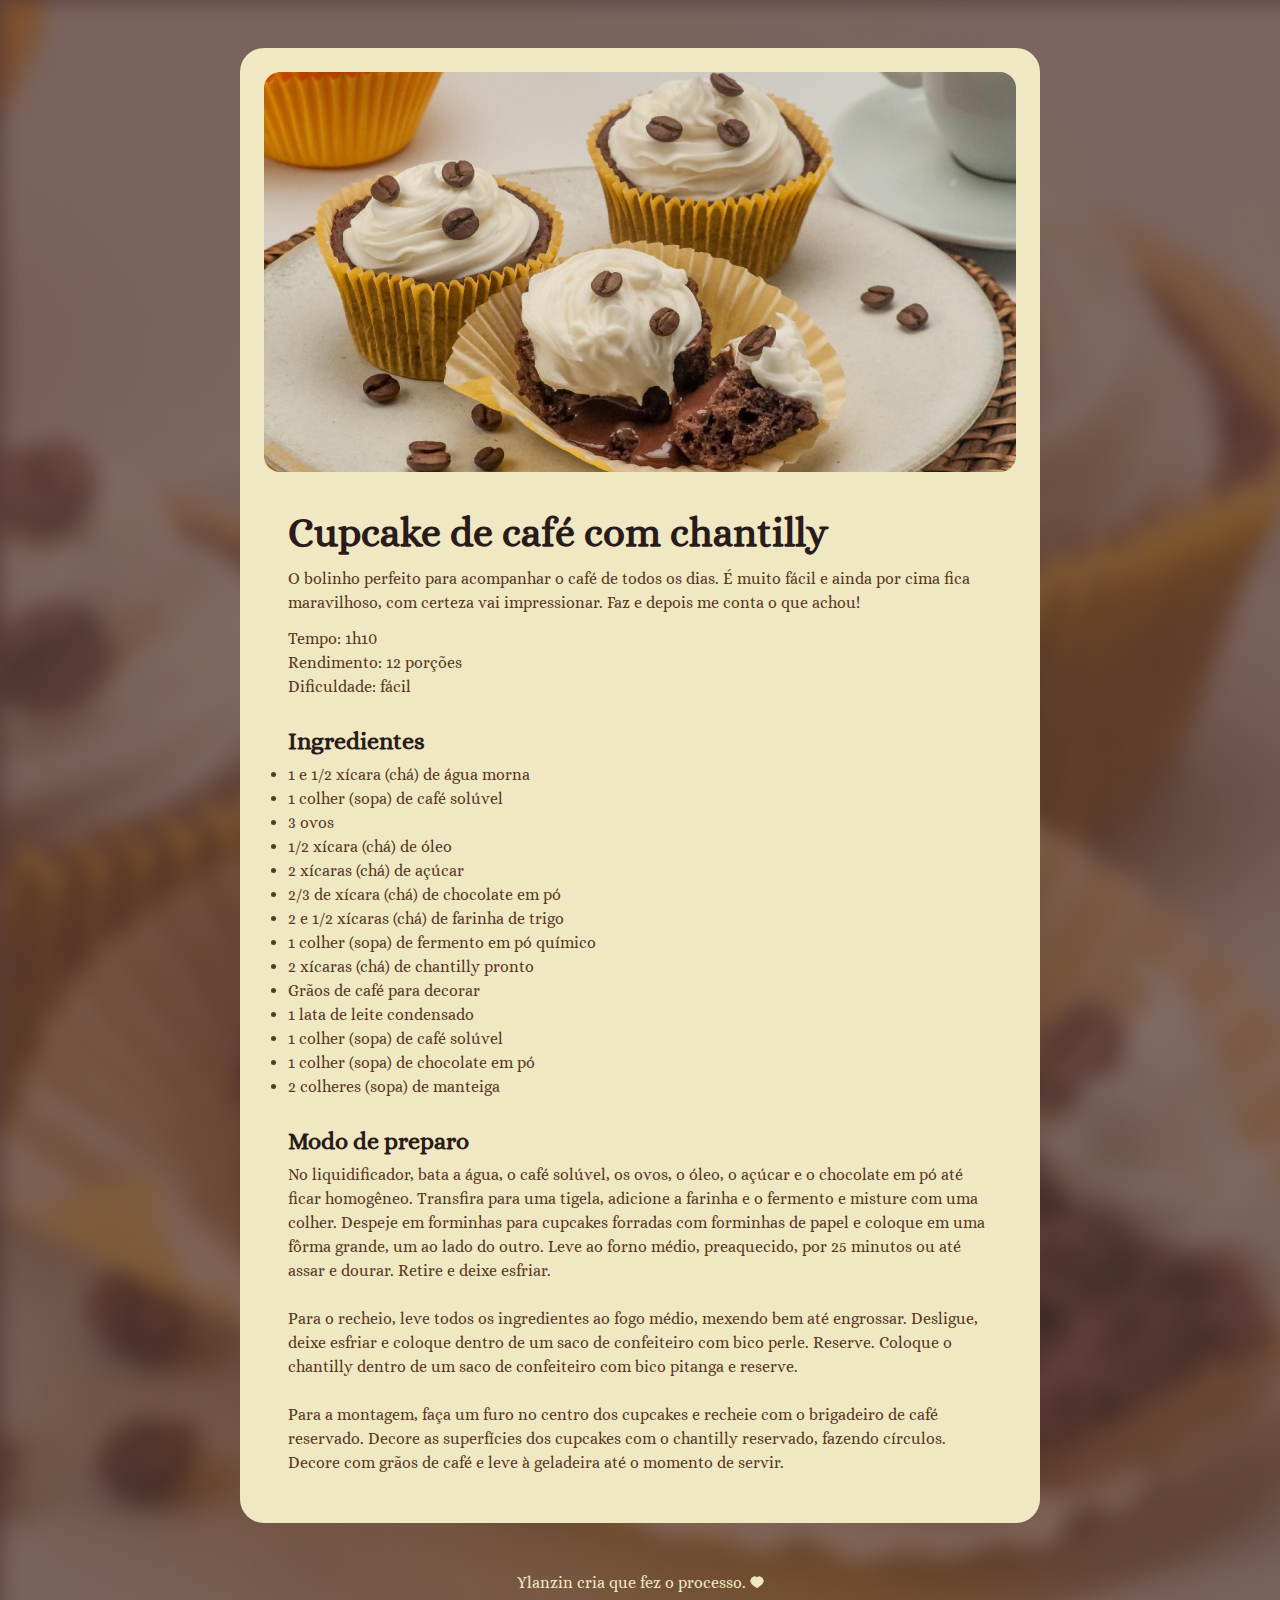
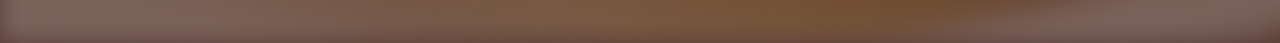
<file: index.html>
<!DOCTYPE html>
<html lang="pt-br">
<head>
    <meta charset="UTF-8">
    <meta name="viewport" content="width=device-width, initial-scale=1.0">
    <title>Página de receita</title>
    <link rel="stylesheet" href="style.css">
    <link rel="preconnect" href="https://fonts.googleapis.com">
<link rel="preconnect" href="https://fonts.gstatic.com" crossorigin>
<link href="https://fonts.googleapis.com/css2?family=Alice&display=swap" rel="stylesheet">
</head>
<body>
    <div id="page">
        <img src="assets/main-image.jpg" alt="imagem de um Cupcake com graos de cafe e um chantilly">
    <main>
        <section id="about">
            <h1>Cupcake de café com chantilly</h1>
            <p>
                O bolinho perfeito para acompanhar o café de todos os dias. É muito fácil e ainda por cima fica maravilhoso, com certeza vai impressionar. Faz e depois me conta o que achou!
            </p>
            <p>
                Tempo: 1h10 <br>
                Rendimento: 12 porções <br>
                Dificuldade: fácil
            </p>
        </section>
        <section id="ingredients">
            <h2>Ingredientes</h2>
            <ul>
            <LI>1 e 1/2 xícara (chá) de água morna</LI>
            <LI>1 colher (sopa) de café solúvel</LI>
            <LI>3 ovos</LI>
            <LI>1/2 xícara (chá) de óleo</LI>
            <LI>2 xícaras (chá) de açúcar</LI>
            <LI>2/3 de xícara (chá) de chocolate em pó</LI>
            <LI>2 e 1/2 xícaras (chá) de farinha de trigo</LI>
            <LI>1 colher (sopa) de fermento em pó químico</LI>
            <LI>2 xícaras (chá) de chantilly pronto</LI>
            <LI>Grãos de café para decorar</LI>
            <LI>1 lata de leite condensado</LI>
            <LI>1 colher (sopa) de café solúvel</LI>
            <LI>1 colher (sopa) de chocolate em pó</LI>
            <LI>2 colheres (sopa) de manteiga</LI>
            </ul>
        </section>
        <section id="preparation">
            <h2>Modo de preparo</h2>
            <p>
                No liquidificador, bata a água, o café solúvel, os ovos, o óleo, o açúcar e o chocolate em pó até ficar homogêneo. Transfira para uma tigela, adicione a farinha e o fermento e misture com uma colher. Despeje em forminhas para cupcakes forradas com forminhas de papel e coloque em uma fôrma grande, um ao lado do outro. Leve ao forno médio, preaquecido, por 25 minutos ou até assar e dourar. Retire e deixe esfriar. <br><br>
                Para o recheio, leve todos os ingredientes ao fogo médio, mexendo bem até engrossar.                 Desligue, deixe esfriar e coloque dentro de um saco de confeiteiro com bico perle.                 Reserve. Coloque o chantilly dentro de um saco de confeiteiro com bico pitanga e                 reserve. <br><br> 
                Para a montagem, faça um furo no centro dos cupcakes e recheie com o brigadeiro de                 café reservado. Decore as superfícies dos cupcakes com o chantilly reservado,                 fazendo círculos. Decore com grãos de café e leve à geladeira até o momento de                 servir.
            </p>
        </section>
    </main>
    </div>

    <footer>
        Ylanzin cria que fez o processo. <img src="assets/Vector.svg" alt="coracao">
    </footer>
</body>
</html>
</file>
<file: style.css>
* {
    margin: 0;
    padding: 0;
}

:root {
    font-family: "Alice", serif;
    line-height: 150%;
    color: #573824
}

body {
    background-image: url(assets/bg-image.jpg);
    background-size: cover;
    background-color: #573a37;
}

#page {
    box-sizing: border-box;
    width: 800px;
    padding: 24px;
    background-color: #F0E8C2;
    border-radius: 24px;
    margin:48px auto;
}

img {
    border-radius: 16px;
}

main {
    padding: 24px;
}

section + section {
    margin-top: 24px;
}

#about p + p {
    margin-top: 12px;
}

h2 {
    font-size: 24px;
}

h1 {
    line-height: 140%;
    font-size: 40px;
    margin-bottom: 4px;
}
 {

}

h1, h2 {
    color: #291B1A;
    margin-bottom: 4px;
    line-height: 150%;
}

footer {
    color:#F0E8C2;
    text-align: center;
    padding-bottom: 48px;

}
</file>
